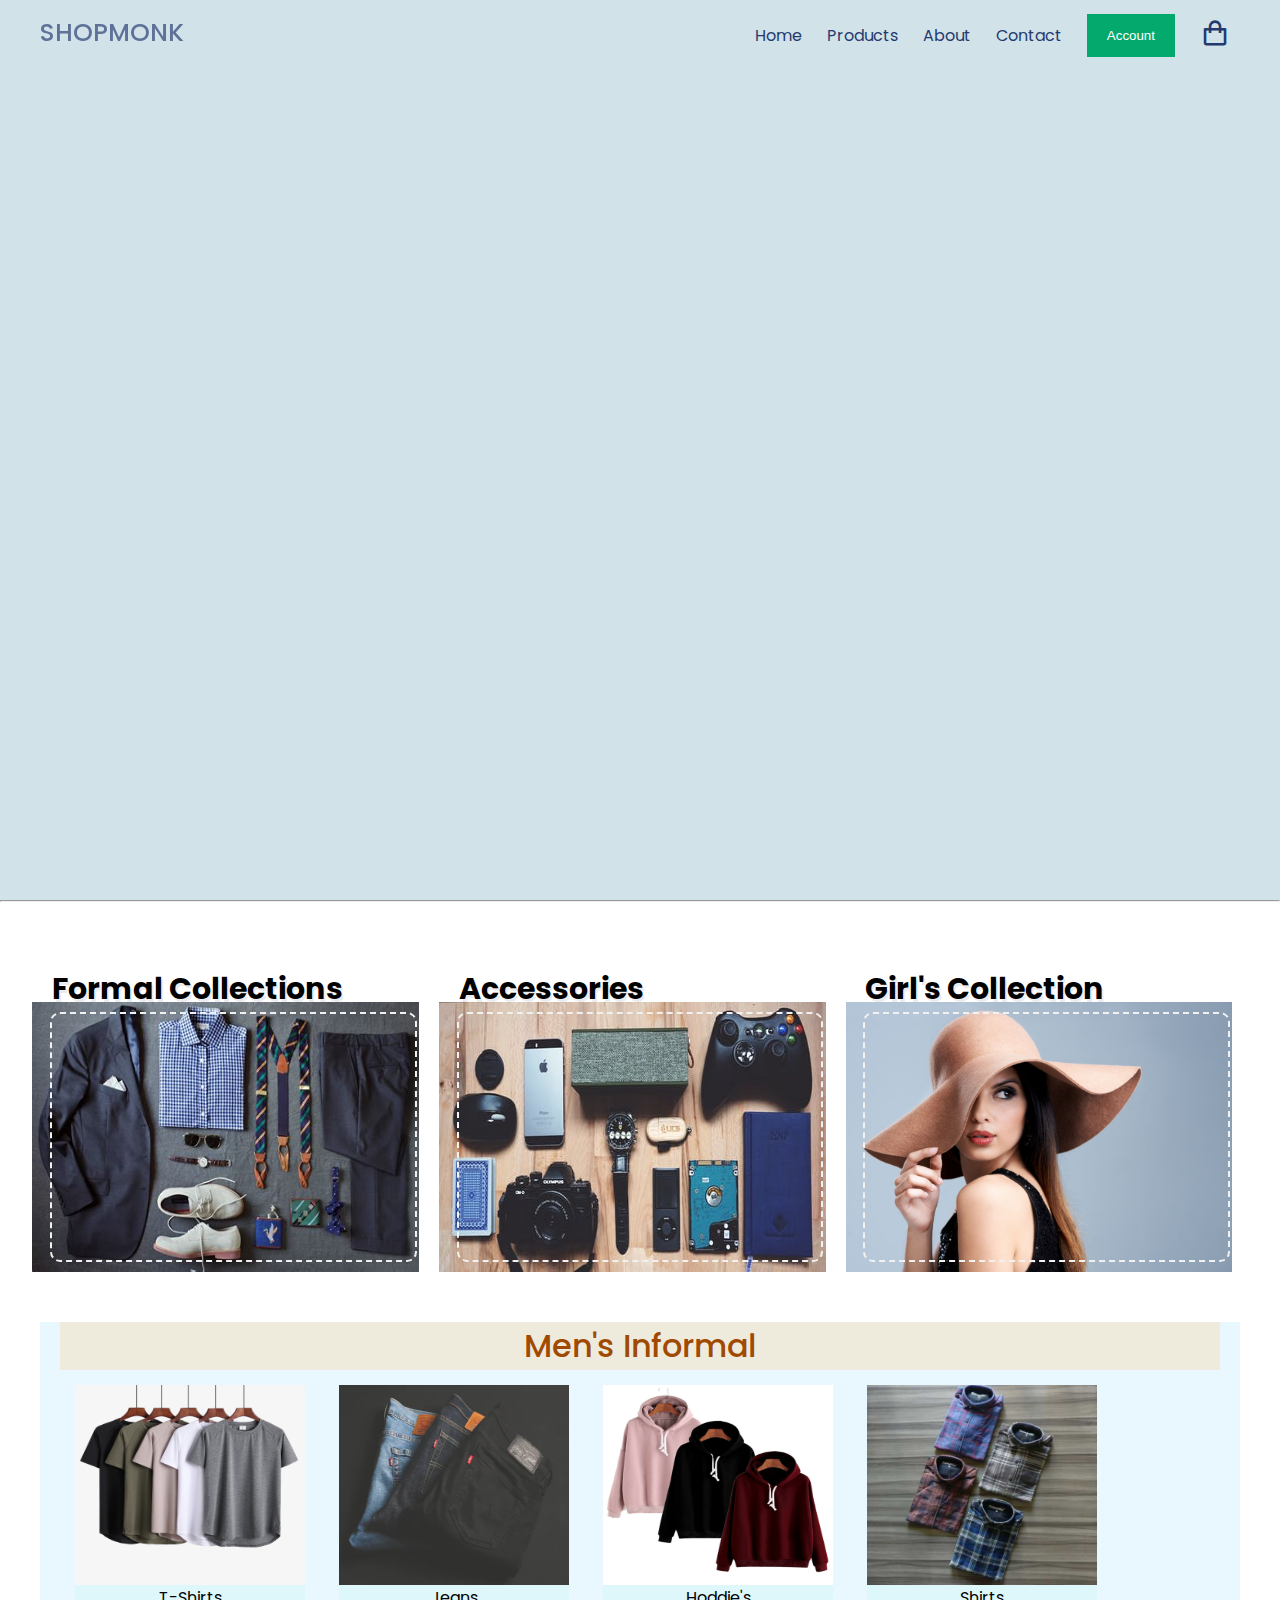
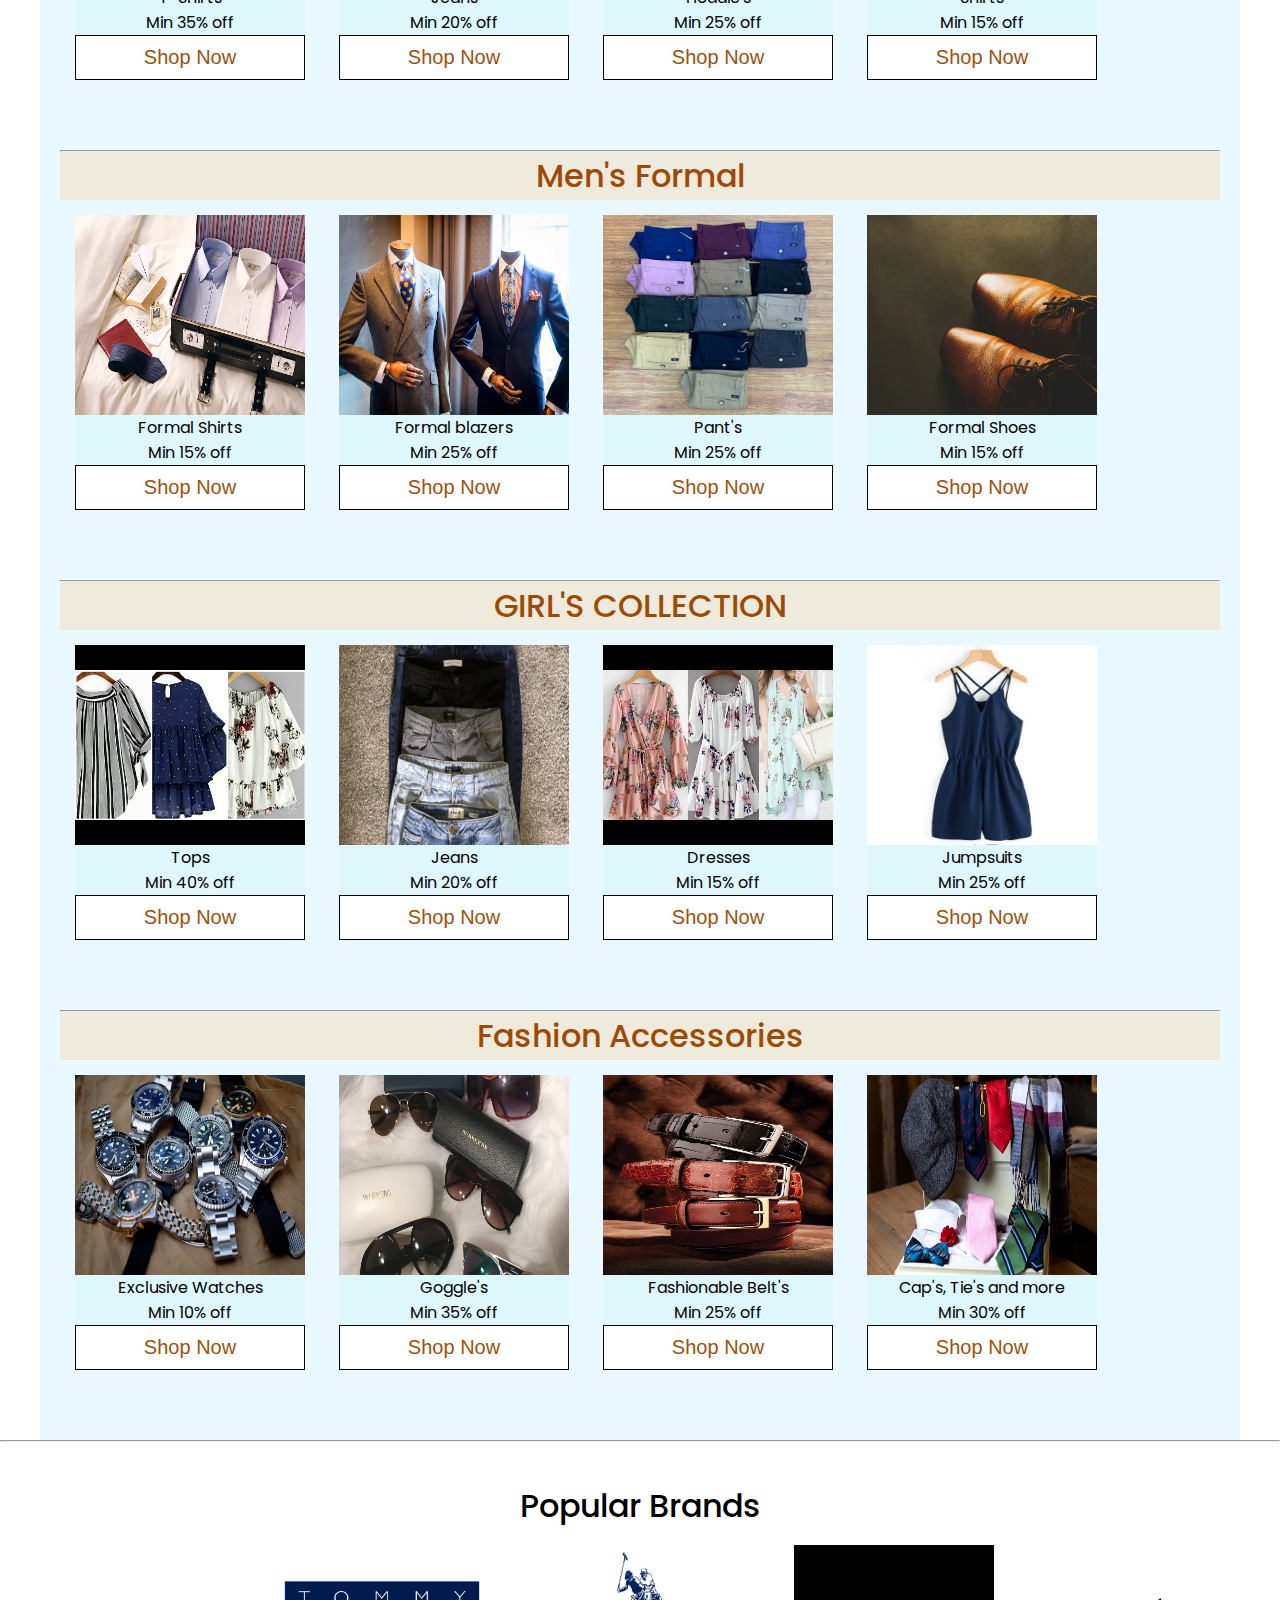
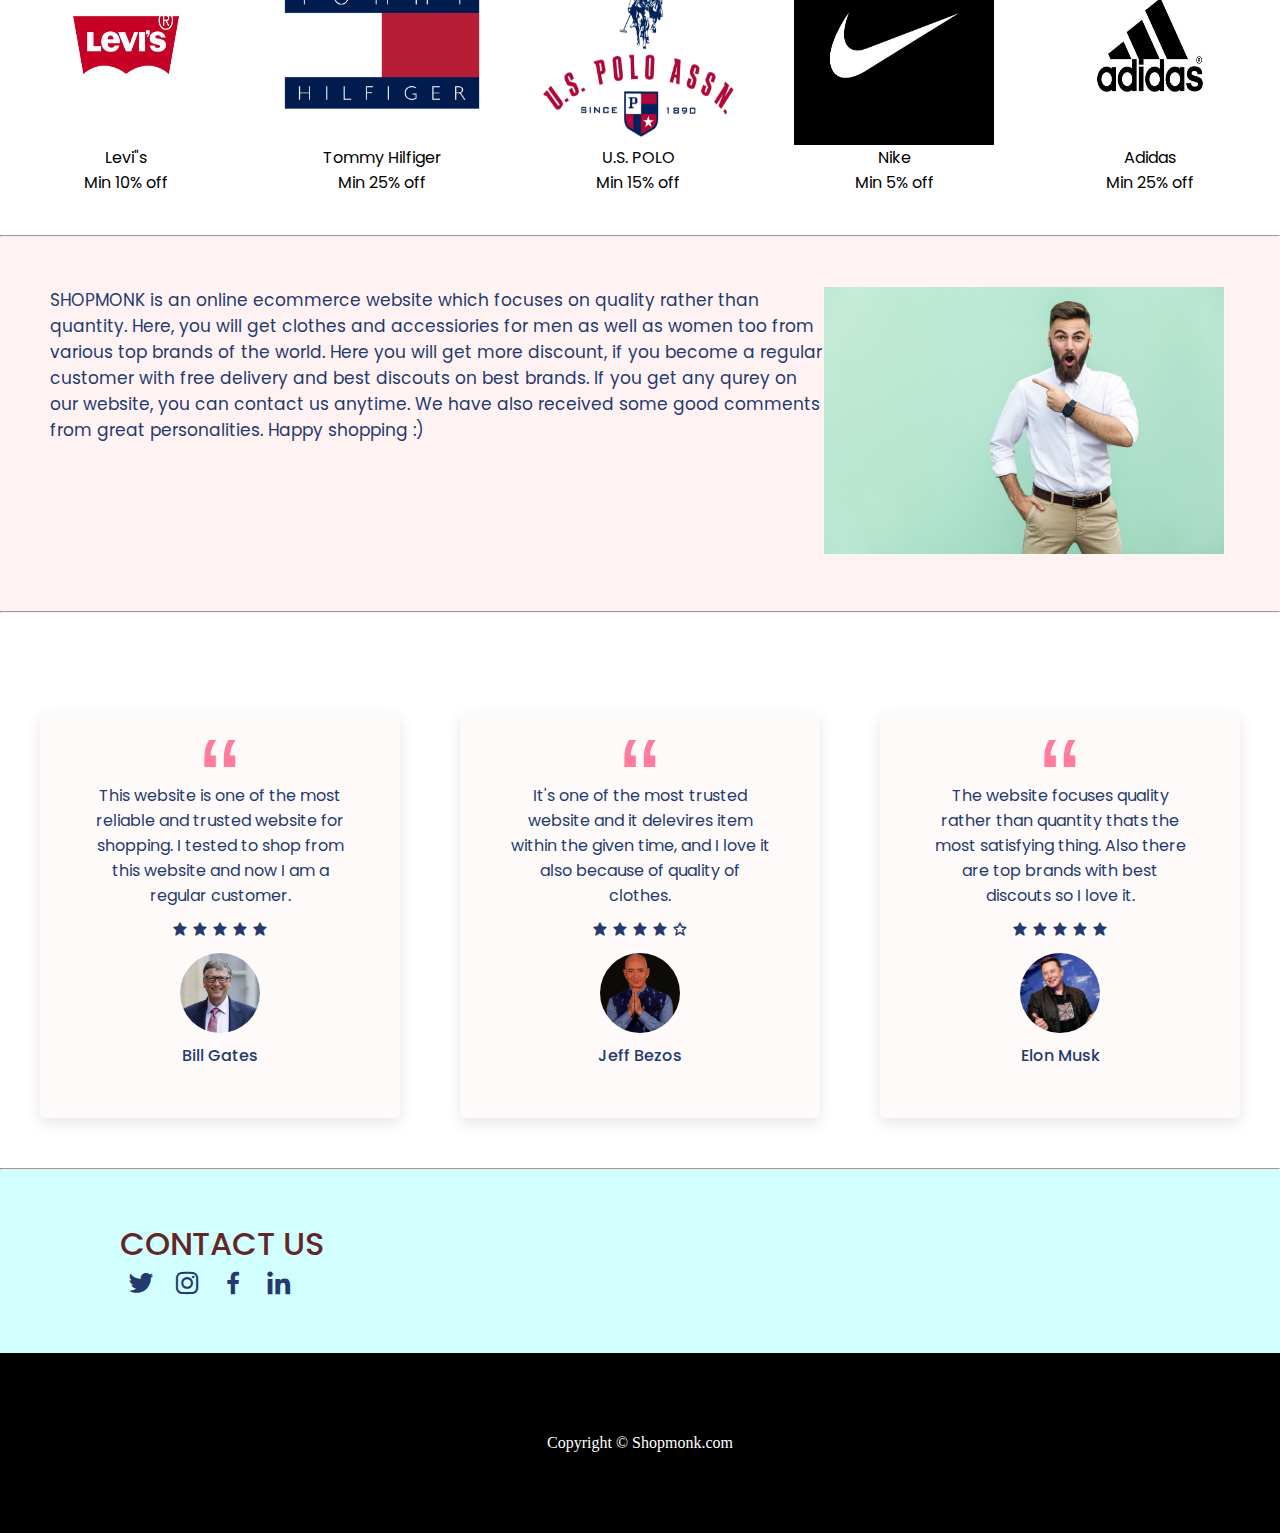
<file: index.html>
<!DOCTYPE html>
<html lang="en">
  <head>
    <meta charset="UTF-8" />
    <meta http-equiv="X-UA-Compatible" content="IE=edge" />
    <meta name="viewport" content="width=device-width, initial-scale=1.0" />
    <!-- Favicon -->
    <link rel="shortcut icon" href="./img/monk.jpg" type="image/x-icon" />

    <!-- Box icon from boxcons -->
    <link
      rel="stylesheet"
      href="https://cdn.jsdelivr.net/npm/boxicons@latest/css/boxicons.min.css"
    />
    <!-- Custom Stylesheet -->
    <link rel="stylesheet" href="css/style.css" />
    <link rel="stylesheet" href="css/utility.css" />

    <title>Shopmonk</title>
  </head>

  <body>
    <!-- Header -->
    <header id="home" class="header">
      <!-- Navigation -->
      <nav class="nav">
        <div class="navigation container">
          <div class="logo">
            <h1>SHOPMONK</h1>
          </div>

          <div class="menu">
            <div class="top-nav">
              <div class="logo">
                <h1>SHOPMONK</h1>
              </div>
              <div class="close">
                <i class="bx bx-x"></i>
              </div>
            </div>

            <ul class="nav-list">
              <li class="nav-item">
                <a href="#home" class="nav-link scroll-link">Home</a>
              </li>
              <li class="nav-item">
                <a href="./Cart/index.php" class="nav-link">Products</a>
              </li>
              <li class="nav-item">
                <a href="#about" class="nav-link scroll-link">About</a>
              </li>
              <li class="nav-item">
                <a href="#contact" class="nav-link scroll-link">Contact</a>
              </li>
              <li class="nav-item">
                <a href="account.php" class="nav-link"><button onclick="document.getElementById('id01').style.display='block'" style="width:auto;">Account</button></a>
              </li>
              <li class="nav-item">
                <a href="./Cart/mycart.php" class="nav-link icon"
                  ><i class="bx bx-shopping-bag"></i
                ></a>
              </li>
            </ul>
          </div>

          <a href="./Cart/mycart.php" class="cart-icon">
            <i class="bx bx-shopping-bag"></i>
          </a>

          <div class="hamburger">
            <i class="bx bx-menu"></i>
          </div>
        </div>
      </nav>

      <!-- Hero -->
      <img src="./img/banner.jpg" alt="" class="hero-img" />

      <div class="hero-content">
        <h2><span class="discount">50% </span> SALE OFF</h2>
        <h1>
          <span>Summer Vibes</span>
          <span>mode on</span>
        </h1>
        <a class="btn" href="#yoyo">shop now</a>
      </div>
    </header>
    <hr />

    <main>
      <section class="advert section">
        <div class="advert-center container">
          <div class="advert-box">
            <div class="dotted">
              <div class="content">
                <h2>Formal Collections</h2>
                <!-- <h4>Worlds Best Brands</h4> -->
              </div>
            </div>
            <img src="./img/man_formal.jpg" alt="" />
          </div>

          <div class="advert-box">
            <div class="dotted">
              <div class="content">
                <h2>Accessories</h2>
                <!-- <h4>Worlds Best Brands</h4> -->
              </div>
            </div>
            <img src="./img/man_accessiories.jpg" alt="" />
          </div>

          <div class="advert-box">
            <div class="dotted">
              <div class="content">
                <h2>Girl's Collection</h2>
                <!-- <h4>Worlds Best Brands</h4> -->
              </div>
            </div>
            <img src="./img/Girl_model.jpg" alt="" />
          </div>
        </div>
      </section>

      <div class="Main_items" id="yoyo">
        <div class="card">
          <h1 class="my-2">Men's Informal</h1>

          <div class="card_item">
            <img src="./img/Men's_tshirts.jpg" alt="" />

            <div class="lines">
              <p class="text my-1">T-Shirts</p>
              <p class="text my-1">Min 35% off</p>
              <button type="submit" class="button">
                <a href="./Cart/index.php"> Shop Now </a>
              </button>
            </div>
          </div>
          <div class="card_item">
            <img src="./img/Man's_jeans.webp" alt="" />

            <div class="lines">
              <p class="text my-1">Jeans</p>
              <p class="text my-1">Min 20% off</p>
              <button type="submit" class="button">
                <a href="./Cart/index.php"> Shop Now </a>
              </button>
            </div>
          </div>
          <div class="card_item">
            <img src="./img/Men's_hoddies.jpeg" alt="" />

            <div class="lines">
              <p class="text my-1">Hoddie's</p>
              <p class="text my-1">Min 25% off</p>
              <button type="submit" class="button">
                <a href="./Cart/index.php"> Shop Now </a>
              </button>
            </div>
          </div>
          <div class="card_item">
            <img src="./img/man's_shirts.jpg" alt="" />

            <div class="lines">
              <p class="text my-1">Shirts</p>
              <p class="text my-1">Min 15% off</p>
              <button type="submit" class="button">
                <a href="./Cart/index.php"> Shop Now </a>
              </button>
            </div>
          </div>
        </div>
        <hr />

        <div class="card">
          <h1 class="my-2">Men's Formal</h1>

          <div class="card_item">
            <img src="./img/Formal_shirts.webp" alt="" />

            <div class="lines">
              <p class="text my-1">Formal Shirts</p>
              <p class="text my-1">Min 15% off</p>
              <button type="submit" class="button">
                <a href="./Cart/index.php"> Shop Now </a>
              </button>
            </div>
          </div>
          <div class="card_item">
            <img src="./img/Formal_Blazers.jpg" alt="" />

            <div class="lines">
              <p class="text my-1">Formal blazers</p>
              <p class="text my-1">Min 25% off</p>
              <button type="submit" class="button">
                <a href="./Cart/index.php"> Shop Now </a>
              </button>
            </div>
          </div>
          <div class="card_item">
            <img src="./img/man's_pants.png" alt="" />

            <div class="lines">
              <p class="text my-1">Pant's</p>
              <p class="text my-1">Min 25% off</p>
              <button type="submit" class="button">
                <a href="./Cart/index.php"> Shop Now </a>
              </button>
            </div>
          </div>
          <div class="card_item">
            <img src="./img/Formal_shoes.webp" alt="" />

            <div class="lines">
              <p class="text my-1">Formal Shoes</p>
              <p class="text my-1">Min 15% off</p>
              <button type="submit" class="button">
                <a href="./Cart/index.php"> Shop Now </a>
              </button>
            </div>
          </div>
        </div>
        <hr />

        <div class="card">
          <h1 class="my-2">GIRL'S COLLECTION</h1>

          <div class="card_item">
            <img src="./img/Girl's_top.jpg" alt="" />

            <div class="lines">
              <p class="text my-1">Tops</p>
              <p class="text my-1">Min 40% off</p>
              <button type="submit" class="button">
                <a href="./Cart/index.php"> Shop Now </a>
              </button>
            </div>
          </div>
          <div class="card_item">
            <img src="./img/Girl's_jeans.webp" alt="" />

            <div class="lines">
              <p class="text my-1">Jeans</p>
              <p class="text my-1">Min 20% off</p>
              <button type="submit" class="button">
                <a href="./Cart/index.php"> Shop Now </a>
              </button>
            </div>
          </div>
          <div class="card_item">
            <img src="./img/Girl's_one_piece.jpg" alt="" />

            <div class="lines">
              <p class="text my-1">Dresses</p>
              <p class="text my-1">Min 15% off</p>
              <button type="submit" class="button">
                <a href="./Cart/index.php"> Shop Now </a>
              </button>
            </div>
          </div>
          <div class="card_item">
            <img src="./img/Girl's_Jumpsuits.jpg" alt="" />

            <div class="lines">
              <p class="text my-1">Jumpsuits</p>
              <p class="text my-1">Min 25% off</p>
              <button type="submit" class="button">
                <a href="./Cart/index.php"> Shop Now </a>
              </button>
            </div>
          </div>
        </div>
        <hr />

        <div class="card">
          <h1 class="my-2">Fashion Accessories</h1>

          <div class="card_item">
            <img src="./img/Men's_Watches.jpg" alt="" />

            <div class="lines">
              <p class="text my-1">Exclusive Watches</p>
              <p class="text my-1">Min 10% off</p>
              <button type="submit" class="button">
                <a href="./Cart/index.php"> Shop Now </a>
              </button>
            </div>
          </div>
          <div class="card_item">
            <img src="./img/Goggle's.jpg" alt="" />

            <div class="lines">
              <p class="text my-1">Goggle's</p>
              <p class="text my-1">Min 35% off</p>
              <button type="submit" class="button">
                <a href="./Cart/index.php"> Shop Now </a>
              </button>
            </div>
          </div>
          <div class="card_item">
            <img src="./img/Men's_belts.jpg" alt="" />

            <div class="lines">
              <p class="text my-1">Fashionable Belt's</p>
              <p class="text my-1">Min 25% off</p>
              <button type="submit" class="button">
                <a href="./Cart/index.php"> Shop Now </a>
              </button>
            </div>
          </div>
          <div class="card_item">
            <img src="./img/Cap's,tie's.jpg" alt="" />

            <div class="lines">
              <p class="text my-1">Cap's, Tie's and more</p>
              <p class="text my-1">Min 30% off</p>
              <button type="submit" class="button">
                <a href="./Cart/index.php"> Shop Now </a>
              </button>
            </div>
          </div>
        </div>
      </div>
      <hr />
      <div class="card-5">
        <h1 class="my-4">Popular Brands</h1>

        <div class="card_item_2">
          <img src="./img/Levi's.jpg" alt="" />

          <div class="lines_2">
            <p class="text my-3">Levi"s</p>
            <p class="text my-3">Min 10% off</p>
          </div>
        </div>

        <div class="card_item_2">
          <img src="./img/Tommy_hilfiger.png" alt="" />

          <div class="lines_2">
            <p class="text my-3">Tommy Hilfiger</p>
            <p class="text my-3">Min 25% off</p>
          </div>
        </div>

        <div class="card_item_2">
          <img src="./img/Us_polo.jpg" alt="" />

          <div class="lines_2">
            <p class="text my-3">U.S. POLO</p>
            <p class="text my-3">Min 15% off</p>
          </div>
        </div>

        <div class="card_item_2">
          <img src="./img/nike.jpg" alt="" />

          <div class="lines_2">
            <p class="text my-3">Nike</p>
            <p class="text my-3">Min 5% off</p>
          </div>
        </div>

        <div class="card_item_2">
          <img src="./img/adidas.jpg" alt="" />

          <div class="lines_2">
            <p class="text my-3">Adidas</p>
            <p class="text my-3">Min 25% off</p>
          </div>
        </div>
      </div>
      <hr />


    </main>

    <section class="aboutt" id="about">
      SHOPMONK is an online ecommerce website which focuses on
      quality rather than quantity. Here, you will get clothes and accessiories
      for men as well as women too from various top brands of the world. Here
      you will get more discount, if you become a regular customer with free
      delivery and best discouts on best brands. If you get any qurey on our
      website, you can contact us anytime. We have also received some good comments from great personalities. Happy shopping :)

      <div class="wow">
        <img src="./img/Wow_pose.jpg" alt="">
      </div>
      
    </section>
    
    <hr>

    <section class="section">
      <div class="testimonial-center container">
        <div class="testimonial">
          <span>&ldquo;</span>
          <p>
            This website is one of the most reliable and trusted website for shopping. I tested to shop from this website and now I am a regular customer.
          </p>
          <div class="rating">
            <i class="bx bxs-star"></i>
            <i class="bx bxs-star"></i>
            <i class="bx bxs-star"></i>
            <i class="bx bxs-star"></i>
            <i class="bx bxs-star"></i>
          </div>
          <div class="img-cover">
            <img src="./img/Bill_gates.jpg" alt="" />
          </div>
          <h4>Bill Gates</h4>
        </div>
        <div class="testimonial">
          <span>&ldquo;</span>
          <p>
            It's one of the most trusted website and it delevires item within the given time, and I love it also because of quality of clothes. 
          </p>
          <div class="rating">
            <i class="bx bxs-star"></i>
            <i class="bx bxs-star"></i>
            <i class="bx bxs-star"></i>
            <i class="bx bxs-star"></i>
            <i class="bx bx-star"></i>
          </div>
          <div class="img-cover">
            <img src="./img/Jeff_bezos.jpg" alt="" />
          </div>
          <h4>Jeff Bezos</h4>
        </div>
        <div class="testimonial">
          <span>&ldquo;</span>
          <p>
            The website focuses quality rather than quantity thats the most satisfying thing. Also there are top brands with best discouts so I love it.
          </p>
          <div class="rating">
            <i class="bx bxs-star"></i>
            <i class="bx bxs-star"></i>
            <i class="bx bxs-star"></i>
            <i class="bx bxs-star"></i>
            <i class="bx bxs-star"></i>
          </div>
          <div class="img-cover">
            <img src="./img/Elon_Musk.jpg" alt="" />
          </div>
          <h4>Elon Musk</h4>
        </div>
      </div>
    </section>
    <hr>

    <section class="contact" id="contact">
      <div class="contactt">
        <h1>CONTACT US</h1>

        <div class="linkss">
          <a href="https://twitter.com/punj_devansh">
            <i class="bx bxl-twitter"></i>
          </a>

          <a href="https://www.instagram.com/devanshpunj78/"
            ><i class="bx bxl-instagram"></i
          ></a>

          <a href="https://www.facebook.com"><i class="bx bxl-facebook"></i></a>

          <a href="https://www.linkedin.com/in/devansh-punj-73b3b7213/"
            ><i class="bx bxl-linkedin"></i
          ></a>
        </div>
      </div>
    </section>

    <footer class="all-text">
      <p>Copyright &copy; Shopmonk.com</p>
    </footer>
    <!-- End Footer -->

    <!-- gsap -->
    <script src="https://cdnjs.cloudflare.com/ajax/libs/gsap/3.7.0/gsap.min.js"></script>

    <!-- font -->
    <link rel="preconnect" href="https://fonts.googleapis.com" />
    <link rel="preconnect" href="https://fonts.gstatic.com" crossorigin />
    <link
      href="https://fonts.googleapis.com/css2?family=Poppins&display=swap"
      rel="stylesheet"
    />

    <!-- js -->
    <script src="./js/index.js"></script>
  </body>
</html>
</file>
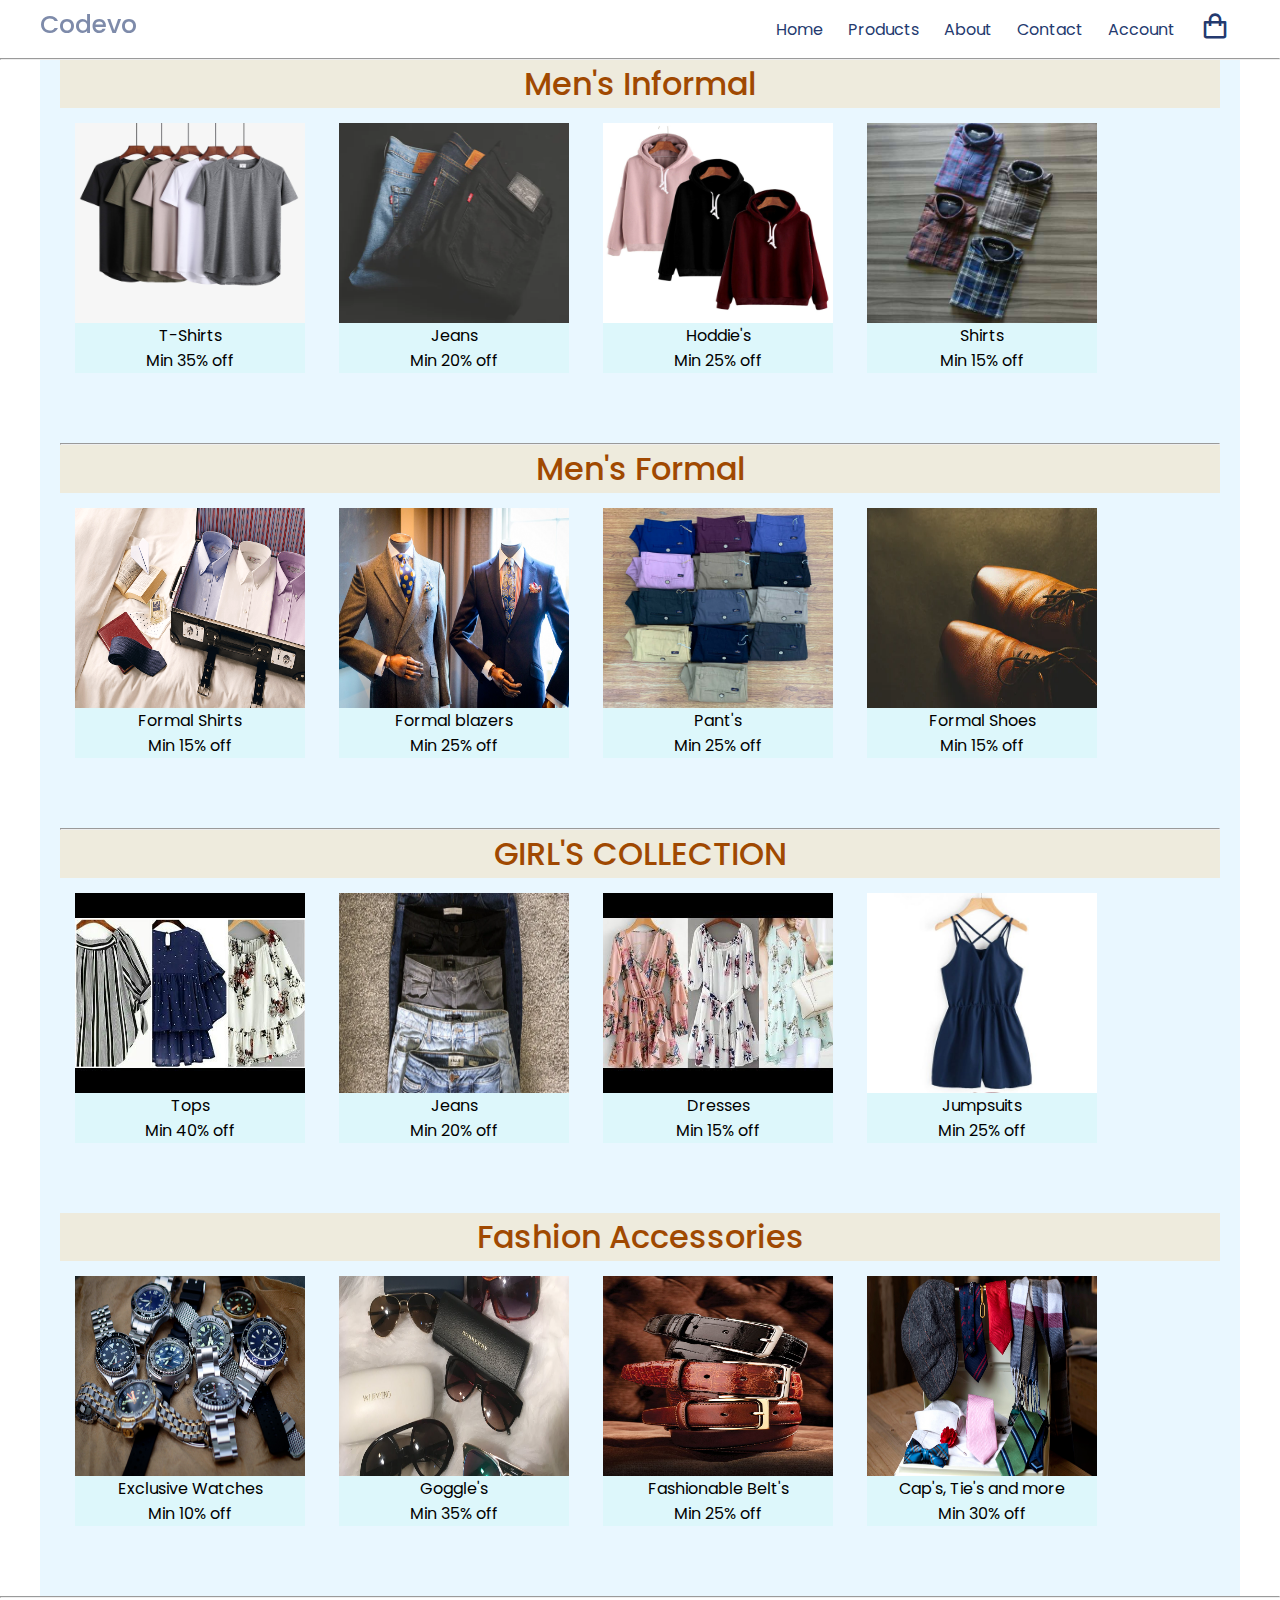
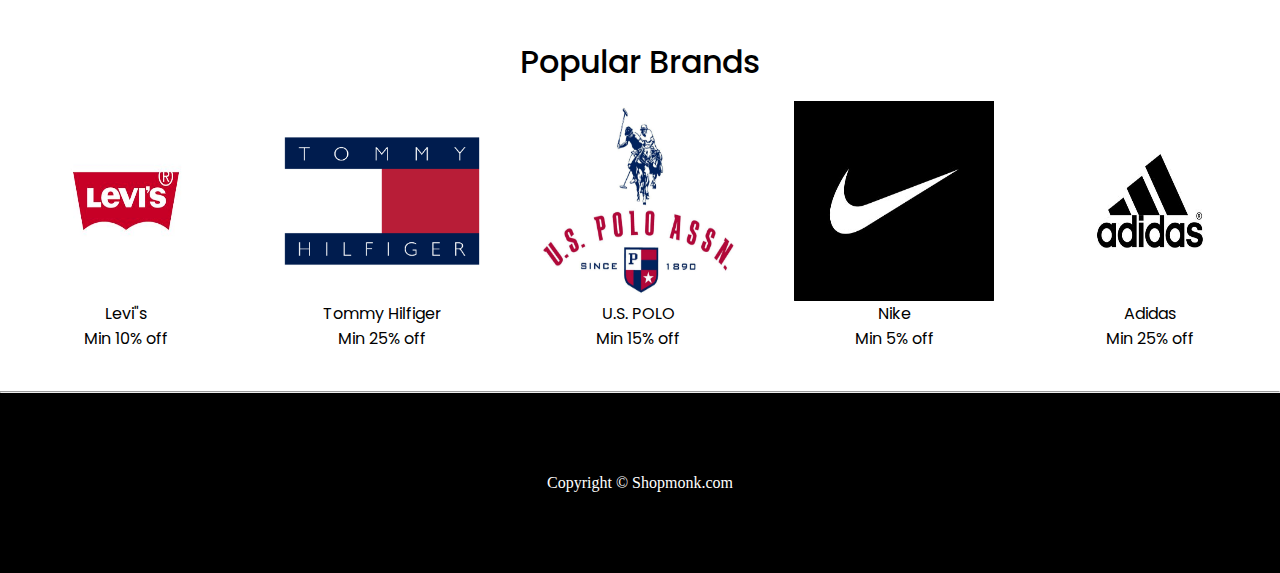
<file: product.html>
<!DOCTYPE html>
<html lang="en">
  <head>
    <meta charset="UTF-8" />
    <meta http-equiv="X-UA-Compatible" content="IE=edge" />
    <meta name="viewport" content="width=device-width, initial-scale=1.0" />
    <!-- Favicon -->
    <link
      rel="shortcut icon"
      href="./img/monk.jpg"
      type="image/x-icon"
    />

    <!-- Box icon from boxcons -->
    <link
      rel="stylesheet"
      href="https://cdn.jsdelivr.net/npm/boxicons@latest/css/boxicons.min.css"
    />
    <!-- Custom Stylesheet -->
    <link rel="stylesheet" href="css/style.css" />
    <link rel="stylesheet" href="css/utility.css" />

    <title>All Products</title>
    
  </head>

  <body>
    <!-- Navigation -->
    <nav class="nav">
        <div class="navigation container">
            <div class="logo">
                <h1>Codevo</h1>
            </div>

            <div class="menu">
                <div class="top-nav">
                    <div class="logo">
                        <h1>Codevo</h1>
                    </div>
                    <div class="close">
                        <i class="bx bx-x"></i>
                    </div>
                </div>

                <ul class="nav-list">
                    <li class="nav-item">
                        <a href="index.html" class="nav-link">Home</a>
                    </li>
                    <li class="nav-item">
                        <a href="product.html" class="nav-link">Products</a>
                    </li>
                    <li class="nav-item">
                        <a href="#about" class="nav-link">About</a>
                    </li>
                    <li class="nav-item">
                        <a href="#contact" class="nav-link">Contact</a>
                    </li>
                    <li class="nav-item">
                        <a href="account.html" class="nav-link">Account</a>
                    </li>
                    <li class="nav-item">
                        <a href="cart.html" class="nav-link icon"><i class="bx bx-shopping-bag"></i></a>
                    </li>
                </ul>
            </div>

            <a href="cart.html" class="cart-icon">
                <i class="bx bx-shopping-bag"></i>
            </a>

            <div class="hamburger">
                <i class="bx bx-menu"></i>
            </div>
        </div>
    </nav>
    </header>
    <hr />


    <main>

      
      
      <div class="Main_items"  id="yoyo">
        <div class="card">
          <h1 class="my-2">Men's Informal</h1>

          <div class="card_item">
            <img src="./img/Men's_tshirts.jpg" alt="" />

            <div class="lines">
              <p class="text my-1">T-Shirts</p>
              <p class="text my-1">Min 35% off</p>
            </div>
          </div>
          <div class="card_item">
            <img src="./img/Man's_jeans.webp" alt="" />

            <div class="lines">
              <p class="text my-1">Jeans</p>
              <p class="text my-1">Min 20% off</p>
            </div>
          </div>
          <div class="card_item">
            <img src="./img/Men's_hoddies.jpeg" alt="" />

            <div class="lines">
              <p class="text my-1">Hoddie's</p>
              <p class="text my-1">Min 25% off</p>
            </div>
          </div>
          <div class="card_item">
            <img src="./img/man's_shirts.jpg" alt="" />

            <div class="lines">
              <p class="text my-1">Shirts</p>
              <p class="text my-1">Min 15% off</p>
            </div>
          </div>
        </div>
        <hr />

        <div class="card">
          <h1 class="my-2">Men's Formal</h1>

          <div class="card_item">
            <img src="./img/Formal_shirts.webp" alt="" />

            <div class="lines">
              <p class="text my-1">Formal Shirts</p>
              <p class="text my-1">Min 15% off</p>
            </div>
          </div>
          <div class="card_item">
            <img src="./img/Formal_Blazers.jpg" alt="" />

            <div class="lines">
              <p class="text my-1">Formal blazers</p>
              <p class="text my-1">Min 25% off</p>
            </div>
          </div>
          <div class="card_item">
            <img src="./img/man's_pants.png" alt="" />

            <div class="lines">
              <p class="text my-1">Pant's</p>
              <p class="text my-1">Min 25% off</p>
            </div>
          </div>
          <div class="card_item">
            <img src="./img/Formal_shoes.webp" alt="" />

            <div class="lines">
              <p class="text my-1">Formal Shoes</p>
              <p class="text my-1">Min 15% off</p>
            </div>
          </div>
        </div>
        <hr />


        <div class="card">
          <h1 class="my-2">GIRL'S COLLECTION</h1>

          <div class="card_item">
            <img src="./img/Girl's_top.jpg" alt="" />

            <div class="lines">
              <p class="text my-1">Tops</p>
              <p class="text my-1">Min 40% off</p>
            </div>
          </div>
          <div class="card_item">
            <img src="./img/Girl's_jeans.webp" alt="" />

            <div class="lines">
              <p class="text my-1"> Jeans </p>
              <p class="text my-1">Min 20% off</p>
            </div>
          </div>
          <div class="card_item">
            <img src="./img/Girl's_one_piece.jpg" alt="" />

            <div class="lines">
              <p class="text my-1">Dresses</p>
              <p class="text my-1">Min 15% off</p>
            </div>
          </div>
          <div class="card_item">
            <img src="./img/Girl's_Jumpsuits.jpg" alt="" />

            <div class="lines">
              <p class="text my-1">Jumpsuits</p>
              <p class="text my-1">Min 25% off</p>
            </div>
          </div>
        </div>


        <div class="card">
          <h1 class="my-2">Fashion Accessories</h1>

          <div class="card_item">
            <img src="./img/Men's_Watches.jpg" alt="" />

            <div class="lines">
              <p class="text my-1">Exclusive Watches</p>
              <p class="text my-1">Min 10% off</p>
            </div>
          </div>
          <div class="card_item">
            <img src="./img/Goggle's.jpg" alt="" />

            <div class="lines">
              <p class="text my-1">Goggle's</p>
              <p class="text my-1">Min 35% off</p>
            </div>
          </div>
          <div class="card_item">
            <img src="./img/Men's_belts.jpg" alt="" />

            <div class="lines">
              <p class="text my-1">Fashionable Belt's</p>
              <p class="text my-1">Min 25% off</p>
            </div>
          </div>
          <div class="card_item">
            <img src="./img/Cap's,tie's.jpg" alt="" />

            <div class="lines">
              <p class="text my-1">Cap's, Tie's and more</p>
              <p class="text my-1">Min 30% off</p>
            </div>
          </div>
        </div>


      </div>
      <hr /> 
      <div class="card-5">
        <h1 class="my-4">Popular Brands</h1>

        <div class="card_item_2">
          <img src="./img/Levi's.jpg" alt="" />

          <div class="lines_2">
            <p class="text my-3">Levi"s</p>
            <p class="text my-3">Min 10% off</p>
          </div>
        </div>

        <div class="card_item_2">
          <img src="./img/Tommy_hilfiger.png" alt="" />

          <div class="lines_2">
            <p class="text my-3">Tommy Hilfiger</p>
            <p class="text my-3">Min 25% off</p>
          </div>
        </div>

        <div class="card_item_2">
          <img src="./img/Us_polo.jpg" alt="" />

          <div class="lines_2">
            <p class="text my-3">U.S. POLO</p>
            <p class="text my-3">Min 15% off</p>
          </div>
        </div>

        <div class="card_item_2">
          <img src="./img/nike.jpg" alt="" />

          <div class="lines_2">
            <p class="text my-3">Nike</p>
            <p class="text my-3">Min 5% off</p>
          </div>
        </div>

        <div class="card_item_2">
          <img src="./img/adidas.jpg" alt="" />

          <div class="lines_2">
            <p class="text my-3">Adidas</p>
            <p class="text my-3">Min 25% off</p>
          </div>
        </div>
      </div>
      <hr>

      <section>
          
      </section>
    </main>

    <footer class="all-text">
      <p>Copyright &copy; Shopmonk.com</p>
    </footer> 
    <!-- End Footer -->


    <!-- gsap -->
    <script src="https://cdnjs.cloudflare.com/ajax/libs/gsap/3.7.0/gsap.min.js"></script>

    <!-- font -->
    <link rel="preconnect" href="https://fonts.googleapis.com" />
    <link rel="preconnect" href="https://fonts.gstatic.com" crossorigin />
    <link
      href="https://fonts.googleapis.com/css2?family=Poppins&display=swap"
      rel="stylesheet"
    />

     <!-- js -->
     <script src="./js/index.js"></script>
  </body>
</html>
</file>
<file: css/style.css>
:root {
  --white: #fff;
  --black: #222;
  --pink: #f60091;
  --grey: #444;
  --grey2: #959595;
  --grey-alt: #d1e2e9;
  --yellow: #ffd800;
  --green: #59b210;
}


*,
*::before,
*::after {
  margin: 0;
  padding: 0;
  box-sizing: inherit;
}

html {
  scroll-behavior: smooth;
  box-sizing: border-box;
  font-size: 62.5%;
}

body {
  font-family: "Poppins", sans-serif;
  font-size: 1.6rem;
  font-weight: 400;
  background-color: #fff;
  color: #243a6f;
  position: relative;
  z-index: 1;
}

h1,
h2,
h3,
h4 {
  font-weight: 500;
}

a {
  color: inherit;
  text-decoration: none;
}

img {
  max-width: 100%;
}

li {
  list-style: none;
}

.container {
  max-width: 120rem;
  margin: 0 auto;
}

.container-md {
  max-width: 100rem;
  margin: 0 auto;
}

@media only screen and (max-width: 1200px) {
  .container {
    padding: 0 3rem;
  }

  .container-md {
    padding: 0 3rem;
  }
}

/* Header */
.header {
  position: relative;
  width: 100%;
  min-height: 100vh;
  background-color: var(--grey-alt);
  overflow: hidden;
}

.nav {
  padding: 0.6rem 0;
}

.nav.fix-nav {
  position: fixed;
  top: 0;
  left: 0;
  width: 100%;
  background-color: #243a6f;
  box-shadow: 0 5px 15px rgba(0, 0, 0, 0.3);
  z-index: 999;
}

.nav.fix-nav .nav-link,
.nav.fix-nav .logo,
.nav.fix-nav .cart-icon,
.nav.fix-nav .hamburger {
  color: #fff;
}

.navigation {
  display: flex;
  align-items: center;
  justify-content: space-between;
}

.logo {
  display: flex;
}

.logo h1 {
  font-size: 2.5rem;
}

.nav-list {
  display: flex;
  align-items: center;
}

.nav-item:not(:last-child) {
  margin-right: 0.5rem;
}

.nav-link:link,
.nav-link:visited {
  padding: 0.8rem 1rem;
  transition: all 300ms ease-in-out;
}

.nav-link.icon {
  font-size: 3rem;
}

.top-nav {
  display: none;
}

.hamburger {
  display: none;
}

.cart-icon {
  display: none;
}

@media only screen and (max-width: 768px) {
  .menu {
    position: fixed;
    top: 0;
    left: -100%;
    width: 80%;
    max-width: 40rem;
    height: 100%;
    background-color: #fff;
    transition: all 500ms ease-in-out;
    z-index: 100;
  }

  .menu.show {
    left: 0;
  }

  .top-nav {
    display: flex;
    align-items: center;
    justify-content: space-between;
    background-color: #243a6f;
    padding: 1rem 1.6rem;
  }

  .top-nav .logo {
    color: #fff;
  }

  .top-nav .close {
    color: #fff;
    font-size: 3rem;
    padding: 1rem;
    cursor: pointer;
  }

  .cart-icon {
    display: block;
    font-size: 3rem;
  }

  .hamburger {
    display: block;
    font-size: 3rem;
    padding: 0.5rem;
    cursor: pointer;
  }

  .nav-link:link,
  .nav-link:visited {
    display: block;
    font-size: 1.7rem;
    padding: 1rem 0;
  }

  .nav.fix-nav .nav-link {
    color: #243a6f;
  }

  .nav-list {
    flex-direction: column;
    align-items: start;
    padding: 1rem 1.6rem;
  }

  body.show::before {
    content: "";
    position: absolute;
    top: 0;
    left: 0;
    width: 100%;
    height: 100%;
    background-color: rgba(0, 0, 0, 0.8);
    z-index: 4;
  }

  .nav.show {
    background-color: rgba(0, 0, 0, 0.8);
  }

  .nav-link.icon {
    display: none;
  }
}

/* Hero */
.header .hero-img {
  position: absolute;
  bottom: -10%;
  right: -2%;
  height: 64rem;
  object-fit: contain;
}

.hero-content {
  position: absolute;
  top: 50%;
  transform: translate(25%, -50%);
}

.hero-content h2 {
  color: #fd4e4e;
  font-size: 3rem;
  font-weight: 700;
  margin-bottom: 1rem;
}

.hero-content .discount {
  color: #fb9219;
}

.hero-content h1 span {
  color: #253b70;
  font-size: 6rem;
  font-weight: 700;
  display: block;
  line-height: 1;
  text-shadow: 3px 3px 0 #f1f1f1, 4px 4px 0 #f1f1f1;
}

.btn {
  display: inline-block;
  background-color: #fc7c7c;
  padding: 1.2rem 4rem;
  color: #fff;
  font-weight: 600;
  text-transform: uppercase;
  margin-top: 3rem;
  
}

@media only screen and (max-width: 1200px) {
  .header .hero-img {
    right: -20%;
  }

  .hero-content {
    transform: translate(20%, -50%);
  }

  .hero-content h2 {
    font-size: 2rem;
  }

  .hero-content h1 span {
    font-size: 5rem;
  }
}

@media only screen and (max-width: 996px) {
  .header {
    min-height: 70vh;
  }

  .header .hero-img {
    height: 40rem;
    right: -10%;
  }
}

@media only screen and (max-width: 567px) {
  .header {
    min-height: 100vh;
  }

  .header .hero-img {
    height: 40rem;
    bottom: -15%;
  }

  .hero-content {
    top: 40%;
    transform: translate(15%, -50%);
  }

  .header .hero-img {
    right: 0%;
  }

  .hero-content h2 {
    font-size: 1.8rem;
  }

  .hero-content h1 span {
    font-size: 4rem;
  }

  .hero-content a {
    padding: 1rem 3rem;
  }
}

/* Adverts */
.section {
  padding: 10rem 0 5rem 0;
}

.advert-center {
  display: grid;
  grid-template-columns: repeat(auto-fit, minmax(30rem, 1fr));
  gap: 2rem;
}

.advert-box {
  position: relative;
  /* display: inline-flex;
  justify-content: center; */
  color: #fff;
  height: 27rem;
  border-radius: 1rem;
  padding: 1rem;
  /* overflow: hidden; */
  z-index: 1;
}

.advert-box img {
  position: absolute;
  bottom: 0%;
  left: -2%;
  height: 100%;
  width: 55rem;
  z-index: -1;
}

.advert-box .dotted {
  position: relative;
  height: 100%;
  border: 2px dashed #f1f1f1;
  border-radius: 1rem;
}

.advert-box .content {
  /* position: absolute; */
  top: 50%;
  right: 5%;
  transform: translate(0, -120%);
}

.advert-box .content h2,
.advert-box .content h4 {
  text-shadow: 2px 3px 0px rgba(37, 59, 112, 0.1);
}

.advert-box .content h2 {
  line-height: 1.2;
  color: rgb(0, 0, 0);
  font-size: 3rem;
  font-weight: 700;
  margin-bottom: 1rem;
}

.advert-box .content h4 {
  font-size: 1.5rem;
  text-transform: capitalize;
}



/* Main Part */
.Main_items {
  min-height: calc(100vh - 55px - 20vh);
  max-width: 120rem;
  padding: 0 2rem;
  background-attachment: fixed;
  background-position: center;
  background-repeat: none;
  background-size: cover;
  margin: 0 auto;
  background-blend-mode: soft-light;
  background-color: rgba(56, 182, 255, 0.11);
}


.card {
  margin: auto;
  max-width: 95vw;
  padding-bottom: 7rem;
}


.card_item {
  display: inline-flex;
  justify-content: center;
  flex-direction: column;
  margin: 0 15px;
}

.card_item img {
  height: 200px;
  width: 230px;
}

.card_item:hover {
  -webkit-transform: scale(1.1);
  transform: scale(1.1);
  transition: 0.3s ease-in-out;
     -webkit-transition: 0.3s ease-in-out;
}

.lines {
  /* width: 17vw; */
  text-align: center;
}

.text {
  text-align: center;
}

.button {
  margin: auto;
  text-align: center;
  color: #9e5109;
  background-color: #fff;
  border: 1px solid black;
  font-size: 20px;
  padding: 10px 25px;
}

.my-1 {
    color: rgb(0, 0, 0);
    background-color: rgba(148, 247, 222, 0.13);
}

.card-5 {
  margin: auto;
  /* max-width: 95vw; */
  background-color: rgba(255, 57, 57, 0);
  padding-top: 40px;
  padding-bottom: 40px;
}

.my-3 {
  /* background-color: rgba(0, 0, 0, 0.411); */
  color: black;
}

.my-2 {
  margin-bottom: 15px;
  text-align: center;
  color: rgb(160, 73, 1);
  background-color: rgba(255, 198, 112, 0.24);
  background-clip: content-box;
}

.my-4 {
  margin-bottom: 15px;
  text-align: center;
  color: rgb(0, 0, 0);
  /* background-color: rgb(98, 213, 248); */
  background-clip: content-box;
}


.card_item_2 {
  display: inline-flex;
  justify-content: center;
  flex-direction: column;
  margin: 0 26px;
}


.card_item_2 img {
  height: 200px;
  width: 200px;
}

.contact {
  padding: 5rem;
  background-color: rgb(209, 255, 255);
}

.contact h1 {
  color: rgb(99, 38, 38);
}

.contactt {
  margin-left: 7rem;
}

.contactt i {
  font-size: 3rem;
}

.linkss a{
  margin: 0rem 0.6rem;
}

.aboutt {
  padding: 5rem;
  width: 100%;
  display: flex;
  font-size: 1.7rem;
  background-color: #ffaeae2a;
}

.aboutt big {
  color: rgb(1, 0, 63);
}

.wow img {
  width: 40rem;
}

.wow {
  width: 185%;
}

/* Testimonials */
.testimonial-center {
  display: grid;
  grid-template-columns: repeat(auto-fit, minmax(25rem, 1fr));
  gap: 6rem;
}

.testimonial {
  position: relative;
  padding: 5rem;
  background-color: rgba(255, 225, 225, 0.164);
  box-shadow: 0 0.5rem 1.5rem rgba(0, 0, 0, 0.1);
  transition: all 300ms ease-in-out;
  text-align: center;
  border-radius: 0.5rem;
}

.testimonial:hover {
  box-shadow: 0 0.8rem 1.5rem rgba(0, 0, 0, 0.2);
  transform: translateY(-1rem);
}

.testimonial span {
  position: absolute;
  top: 2%;
  left: 50%;
  font-size: 12rem;
  font-family: sans-serif;
  color: #ff7c9c;
  line-height: 1;
  transform: translate(-50%, 0);
}

.testimonial p {
  margin: 2rem 0 1rem 0;
}

.testimonial .rating {
  margin-bottom: 1rem;
}

.testimonial .img-cover {
  border-radius: 50%;
  width: 8rem;
  height: 8rem;
  overflow: hidden;
  margin: 0 auto;
}

.testimonial .img-cover img {
  height: 100%;
  object-fit: cover;
}

.testimonial h4 {
  margin-top: 1rem;
}




footer {
  background-color: rgb(0, 0, 0);
  color: white;
  border: 1px solid black;
  height: 20vh;
  font-family: "Playfair Display", serif;
}

input[type=text], input[type=password] {
  width: 100%;
  padding: 12px 20px;
  margin: 8px 0;
  display: inline-block;
  border: 1px solid #ccc;
  box-sizing: border-box;
}

button {
  background-color: #04AA6D;
  color: white;
  padding: 14px 20px;
  margin: 8px 0;
  border: none;
  cursor: pointer;
  width: 100%;
}

button:hover {
  opacity: 0.8;
}

/* Extra styles for the cancel button */
.cancelbtn {
  width: auto;
  padding: 10px 18px;
  background-color: #f44336;
}

/* Center the image and position the close button */
.imgcontainer {
  text-align: center;
  margin: 24px 0 12px 0;
  position: relative;
}


img.avatar {
  width: 40%;
  border-radius: 50%;
}

.container_8 {
  padding: 16px;
}

span.psw {
  float: right;
  padding-top: 16px;
}

/* The Modal (background) */
.modal {
  display: none; /* Hidden by default */
  position: fixed; /* Stay in place */
  z-index: 1; /* Sit on top */
  left: 0;
  top: 0;
  width: 100%; /* Full width */
  height: 100%; /* Full height */
  overflow: auto; /* Enable scroll if needed */
  background-color: rgb(0,0,0); /* Fallback color */
  background-color: rgba(0,0,0,0.4); /* Black w/ opacity */
  padding-top: 60px;
}

/* Modal Content/Box */
.modal-content {
  background-color: #fefefe;
  margin: 5% auto 15% auto; /* 5% from the top, 15% from the bottom and centered */
  border: 1px solid #888;
  width: 80%; /* Could be more or less, depending on screen size */
}


/* The Close Button (x) */
.close {
  position: absolute;
  right: 25px;
  top: 0;
  color: #000;
  font-size: 35px;
  font-weight: bold;
}

.close:hover,
.close:focus {
  color: red;
  cursor: pointer;
}

/* Add Zoom Animation */
.animate {
  -webkit-animation: animatezoom 0.6s;
  animation: animatezoom 0.6s
}

@-webkit-keyframes animatezoom {
  from {-webkit-transform: scale(0)} 
  to {-webkit-transform: scale(1)}
}
  
@keyframes animatezoom {
  from {transform: scale(0)} 
  to {transform: scale(1)}
}

/* Change styles for span and cancel button on extra small screens */
@media screen and (max-width: 300px) {
  span.psw {
     display: block;
     float: none;
  }
  .cancelbtn {
     width: 100%;
  }
}
</file>
<file: css/utility.css>
* {
    margin: 0;
    padding: 0;
}
.all-text {
    display: flex;
    justify-content: center;
    align-items: center;
}
</file>
